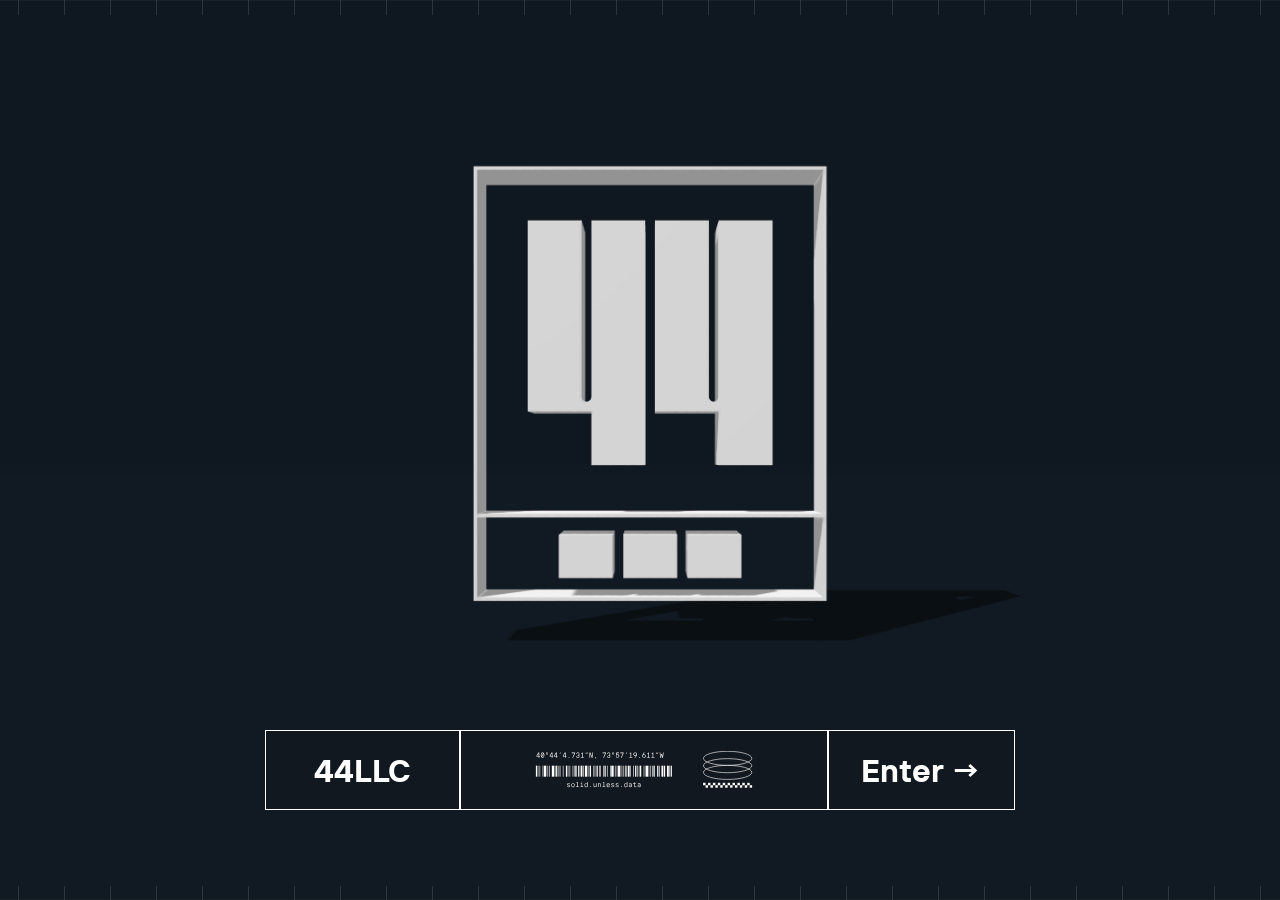
<file: index.html>
<!DOCTYPE html>
<html lang="en">
<head>
    <meta charset="UTF-8">
    <meta http-equiv="X-UA-Compatible" content="IE=edge">
    <meta name="viewport" content="width=device-width, initial-scale=1.0">
    <title>44 LLC</title>
    <link rel="icon" type="image/x-icon" href="./assets/icons/44.png">
    <meta name="description" content="44LLC is a metadisciplinary creative studio in New York City founded by designers whose diverse experiences span interiors, architecture, product design, and branding. We collaborate with individuals, international brands, developers, and institutions who share our commitment to design excellence.">
    <link rel="stylesheet" href="./styles/main.css">
    <script src="https://ajax.googleapis.com/ajax/libs/jquery/3.6.1/jquery.min.js"></script>


</head>

<body>




        


    
                <div class="splash__wrapper">

                    <div class="splash__div">
                        <div class="splash__name-div">
                            <h1 class="splash__name-heading">44LLC</h1>
                                <!-- <svg class="splash__name-heading" id="_44LLC_Copy" data-name="44LLC Copy" xmlns="http://www.w3.org/2000/svg" width="160" height="38" viewBox="0 0 160 38">
                                    <path id="Shape" d="M17.654,36.794V29.7H0V22.865L15.02,0H25.56V22.865H30.3V29.7H25.56v7.1Z" transform="translate(0 0.603)" fill="#fff"/>
                                    <path id="Shape-2" data-name="Shape" d="M17.654,36.794V29.7H0V22.865L15.02,0H25.56V22.865H30.3V29.7H25.56v7.1Z" transform="translate(32.727 0.603)" fill="#fff"/>
                                    <path id="Path" d="M0,36.794H24.848V29.7H7.93V0H0Z" transform="translate(67.879 0.603)" fill="#fff"/>
                                    <path id="Path-2" data-name="Path" d="M0,36.794H24.848V29.7H7.93V0H0Z" transform="translate(98.788 0.603)" fill="#fff"/>
                                    <path id="Path-3" data-name="Path" d="M17.323,38c9.186,0,14.173-5.014,16.01-12.139H25.2c-1.312,2.9-3.412,5.014-7.874,5.014-5.512,0-9.449-3.958-9.449-11.875S11.811,7.125,17.323,7.125c4.462,0,6.562,2.111,7.874,5.014h8.136C31.5,5.014,26.509,0,17.323,0,6.824,0,0,6.861,0,19S6.824,38,17.323,38Z" transform="translate(126.667)" fill="#fff"/>
                                  </svg> -->
                                  
                        </div>
                        <div class="splash__graphics-div">
                            <img src="./assets/images/44splash.svg" alt="" class="splash__graphics-svg">
                        </div>

                        <div class="splash__enter-div"><a href="./home.html" class="splash__enter-link">Enter &rarr;</a></div>
                 
                    </div>

                </div>


                


    <script src="./scripts/nav.js"></script>
    <!-- Drip -->

<script type="text/javascript">

    var _dcq = _dcq || [];
  
    var _dcs = _dcs || {};
  
    _dcs.account = '7016187';
  
  
  
    (function() {
  
      var dc = document.createElement('script');
  
      dc.type = 'text/javascript'; dc.async = true;
  
      dc.src = '//tag.getdrip.com/7016187.js';
  
      var s = document.getElementsByTagName('script')[0];
  
      s.parentNode.insertBefore(dc, s);
  
    })();
  
  </script>
  
  <!-- end Drip -->
</body>
</html>
</file>
<file: styles/main.css>
@font-face {
  font-family: "TTI";
  src: url("../assets/fonts/tt-interphases/tti-400.ttf") format("truetype");
  font-weight: 400;
}
@font-face {
  font-family: "TTI";
  src: url("../assets/fonts/tt-interphases/tti-600.ttf") format("truetype");
  font-weight: 600;
}
@font-face {
  font-family: "TTI";
  src: url("../assets/fonts/tt-interphases/tti-700.ttf") format("truetype");
  font-weight: 700;
}
@font-face {
  font-family: "TTI-mono";
  src: url("../assets/fonts/tt-interphases/tti-mono-400.ttf") format("truetype");
  font-weight: 400;
}
@font-face {
  font-family: "TTI-mono";
  src: url("../assets/fonts/tt-interphases/tti-mono-700.ttf") format("truetype");
  font-weight: 700;
}
@media only screen and (min-width: 750px) {
  .horizontal-scroll {
    display: flex;
    align-items: center;
  }
}

*, *::after, *::before {
  box-sizing: border-box;
  font-family: "TTI", sans-serif;
  font-weight: 700;
  margin: 0;
  padding: 0;
  -ms-overflow-style: none; /* IE and Edge */
  scrollbar-width: none; /* Firefox */
}

*::-webkit-scrollbar {
  display: none;
}

.hide {
  display: none !important;
  opacity: 0 !important;
}

.static__grid-outer {
  background: url("../../assets/backgrounds/perspective-grid-1.svg") center center;
  background-repeat: no-repeat;
  background-size: auto 100%;
  display: flex;
  align-items: center;
  justify-content: center;
  height: 100%;
  width: 100%;
  position: relative;
  border: 1px solid #fff;
  overflow: hidden;
}
@media only screen and (min-width: 1000px) {
  .static__grid-outer {
    background-size: cover;
  }
}
.static__grid-svg {
  position: absolute;
  height: 100%;
  width: 100%;
}
.static__grid-inner {
  max-width: 100%;
  aspect-ratio: 1.5046296444;
  height: 72.727272%;
  overflow: auto;
}
@media only screen and (min-width: 750px) {
  .static__grid-inner {
    height: 72.727272%;
  }
}
.grid-wrapper {
  height: calc(100vh - 120px);
  width: 100vw;
  padding: 20px;
  background: #12181f;
}
@media only screen and (min-width: 750px) {
  .grid-wrapper {
    width: calc(100vw - 120px);
    height: 100vh;
    padding: 20px 20px 0 0;
  }
}

.page-wrapper {
  display: flex;
  flex-flow: column nowrap;
  overflow: hidden;
}
@media only screen and (min-width: 750px) {
  .page-wrapper {
    flex-flow: row nowrap;
  }
}

.header {
  width: 100vw;
  height: 120px;
  display: flex;
  flex-flow: row nowrap;
  justify-content: space-between;
  padding: 20px 20px;
  align-items: center;
  background: #12181f;
  position: relative;
  z-index: 999;
}
@media only screen and (min-width: 750px) {
  .header {
    width: 120px;
    height: 100vh;
    flex-flow: column nowrap;
  }
}
.header__logo {
  max-width: 60px;
  color: red;
}
.header__button {
  background: none;
  outline: none;
  border: none;
  color: #ffffff;
  font-size: 38px;
  cursor: pointer;
  transition: transform 0.25s ease-in-out, color 0.25s ease-in-out;
  position: absolute;
  right: 20px;
}
.header__button:hover {
  color: silver;
}
@media only screen and (min-width: 750px) {
  .header__button {
    position: relative;
    right: auto;
  }
}

#fixed {
  position: fixed;
}

.rotate {
  transform: rotate(45deg);
}

#instagram-logo {
  display: none;
}
@media only screen and (min-width: 750px) {
  #instagram-logo {
    display: initial;
  }
}

.nav {
  height: 100%;
  width: 100%;
  position: absolute;
  background: #12181f;
  overflow: auto;
  display: none;
  z-index: 999;
}
.nav__box {
  border: 1px solid #ffffff;
  display: flex;
  flex-flow: row nowrap;
  align-items: center;
}
.nav__link {
  font-family: "TTI", sans-serif;
  font-size: 10vw;
  color: #FFFFFF;
  letter-spacing: 0;
  text-align: left;
  text-decoration: none;
  height: 100%;
  width: 100%;
  padding-left: 40px;
}
@media only screen and (min-width: 750px) {
  .nav__link {
    font-size: 10vw;
  }
}

.splash__wrapper {
  width: 100vw;
  height: 100vh;
  background: url("../../assets/backgrounds//splash-flat-01.png") no-repeat center center, url("../../assets/backgrounds/splash-flat-bg-01.png") repeat-x center center;
  position: relative;
  background-size: contain;
}
.splash__div {
  background: #12181f;
  width: 300px;
  height: 80px;
  display: flex;
  flex-flow: row wrap;
  position: absolute;
  margin-left: auto;
  margin-right: auto;
  right: 0;
  left: 0;
  bottom: 20%;
}
@media only screen and (min-width: 750px) {
  .splash__div {
    flex-flow: row nowrap;
    bottom: 10%;
    width: 750px;
  }
}
.splash__name-div {
  width: 50%;
  height: 100%;
  order: 1;
  display: flex;
  justify-content: center;
  align-items: center;
  border: 1px #ffffff solid;
  padding: 20px;
}
@media only screen and (min-width: 750px) {
  .splash__name-div {
    min-width: 25%;
  }
}
.splash__name-heading {
  color: #ffffff;
  font-size: 1.5rem;
  -webkit-user-select: none;
     -moz-user-select: none;
      -ms-user-select: none;
          user-select: none;
  font-family: "TTI", sans-serif;
  font-weight: 700;
}
@media only screen and (min-width: 750px) {
  .splash__name-heading {
    font-size: 2rem;
  }
}
.splash__graphics-div {
  width: 100%;
  height: 100%;
  order: 3;
  padding: 20px;
  border: 1px #ffffff solid;
}
@media only screen and (min-width: 750px) {
  .splash__graphics-div {
    order: 2;
  }
}
.splash__graphics-svg {
  height: 100%;
  width: 100% !important;
}
.splash__enter-div {
  width: 50%;
  height: 100%;
  order: 2;
  display: flex;
  justify-content: center;
  align-items: center;
  border: 1px #ffffff solid;
}
@media only screen and (min-width: 750px) {
  .splash__enter-div {
    order: 3;
    min-width: 25%;
  }
}
.splash__enter-link {
  color: #ffffff;
  font-size: 1.5rem;
  text-decoration: none;
  font-family: "TTI", sans-serif;
  font-weight: 700;
}
@media only screen and (min-width: 750px) {
  .splash__enter-link {
    font-size: 2rem;
  }
}

.home__outer {
  height: 100%;
  width: 100%;
  position: relative;
  overflow: hidden;
}
.home__inner {
  position: absolute;
  display: flex;
  z-index: 2;
  background: none;
  background-repeat: no-repeat;
  background-size: 5% 5%;
  transition: opacity 0.333s ease-in-out;
  height: -webkit-min-content;
  height: -moz-min-content;
  height: min-content;
}
.home__inner-scribble {
  position: absolute;
  top: 0;
  left: 0;
  width: 100%;
  height: 100%;
}
.home__inner-link {
  font-size: 8vw;
  font-family: "TTI", sans-serif;
  text-decoration: none;
  color: #ffffff;
  text-transform: uppercase;
}
@media only screen and (min-width: 750px) {
  .home__inner-link {
    font-size: 6vw;
  }
}
@media only screen and (min-width: 1000px) {
  .home__inner-link {
    font-size: 4vw;
  }
}
.home__inner-arrow {
  margin-left: 5px;
  font-size: 8vw;
  font-family: "TTI", sans-serif;
  text-decoration: none;
  color: #ffffff;
}
@media only screen and (min-width: 750px) {
  .home__inner-arrow {
    font-size: 6vw;
  }
}
@media only screen and (min-width: 1000px) {
  .home__inner-arrow {
    font-size: 4vw;
  }
}
.home__inner-bg {
  position: absolute;
  bottom: 0;
  left: 0;
  width: 100%;
  height: auto;
  z-index: 1;
  display: none;
  transition: visibility 0.333s ease-in-out;
}

.manifesto__head {
  color: #ffffff;
  font-family: "TTI", sans-serif;
  font-weight: 700;
  font-size: 10vw;
  margin: 250px 0;
  width: -webkit-max-content;
  width: -moz-max-content;
  width: max-content;
  background: url("../../assets/backgrounds/scribble.svg");
  background-size: cover;
  text-transform: uppercase;
}
@media only screen and (min-width: 750px) {
  .manifesto__head {
    font-size: 80px;
  }
}
.manifesto__bar-top {
  position: fixed;
  width: 100vw;
  height: 20px;
  background: #12181f;
  top: 120px;
  left: 0;
  z-index: 9999;
}
@media only screen and (min-width: 750px) {
  .manifesto__bar-top {
    display: none;
  }
}
.manifesto__bar-bottom {
  position: fixed;
  width: 100vw;
  height: 20px;
  background: #12181f;
  bottom: 0;
  left: 0;
  z-index: 9999;
}
@media only screen and (min-width: 750px) {
  .manifesto__bar-bottom {
    display: none;
  }
}
.manifesto__bar-left {
  position: fixed;
  width: 20px;
  height: 100vh;
  background: #12181f;
  bottom: 0;
  left: 0;
  z-index: 9999;
}
@media only screen and (min-width: 750px) {
  .manifesto__bar-left {
    display: none;
  }
}
.manifesto__bar-right {
  position: fixed;
  width: 20px;
  height: 100vh;
  background: #12181f;
  bottom: 0;
  right: 0;
  z-index: 9999;
}
@media only screen and (min-width: 750px) {
  .manifesto__bar-right {
    display: none;
  }
}
.manifesto__svg {
  width: 100%;
  margin: 100px 0;
  overflow-x: visible;
  position: relative;
}
.manifesto__text-white {
  color: #ffffff;
  font-size: 8.5vw;
  margin: 100px 0;
  font-family: "TTI", sans-serif;
}
@media only screen and (min-width: 750px) {
  .manifesto__text-white {
    font-size: 4.5vw;
  }
}
.manifesto__text-orange {
  color: #DB643B;
  font-size: 4vw;
  margin: 100px 0 20vh 0;
  font-family: "TTI", sans-serif;
}
@media only screen and (min-width: 750px) {
  .manifesto__text-orange {
    margin: 100px 0 40vh 0;
    font-size: 2.4vw;
  }
}

#h1w {
  margin: 0 50vw 0 20px;
}

.people__wrapper {
  display: flex;
}
.people__h1 {
  color: #ffffff;
  font-size: 80px;
  width: -webkit-max-content;
  width: -moz-max-content;
  width: max-content;
  background: url("../../assets/backgrounds/scribble.svg");
  background-size: cover;
  text-transform: uppercase;
}
.people__h1-m {
  left: 20px;
  position: relative;
  top: 20px;
  margin-bottom: 160px;
}
.people__div {
  width: 100%;
  display: flex;
  flex-flow: column nowrap;
  margin-bottom: 80px;
  padding: 40px 50px;
}
@media only screen and (min-width: 750px) {
  .people__div {
    flex-flow: row nowrap;
    margin-bottom: 0;
    margin-right: 25vw;
  }
  .people__div-last {
    margin-right: 0;
  }
}
@media only screen and (min-width: 1000px) {
  .people__div {
    margin-bottom: 0;
    height: 100%;
  }
  .people__div-last {
    margin-right: 10vw;
  }
}
@media only screen and (min-width: 1440px) {
  .people__div {
    margin-right: 10vw;
  }
}
.people__img {
  width: 100%;
  aspect-ratio: 1 !important;
}
@media only screen and (min-width: 750px) {
  .people__img {
    width: 360px;
    aspect-ratio: 1 !important;
    margin-right: 30px;
  }
}
.people__title {
  margin: 8px 0;
  text-transform: uppercase;
  font-family: "TTI", sans-serif;
  font-weight: 400;
  font-size: 10px;
  color: #FFFFFF;
  letter-spacing: 1px;
  text-align: left;
  margin-top: 20%;
}
.people__name {
  font-size: 1.5rem;
  margin-bottom: 16px;
  font-family: "TTI", sans-serif;
  font-weight: 600;
  font-size: 36px;
  color: #FFFFFF;
  text-align: left;
}
.people__bio {
  font-family: "TTI", sans-serif;
  font-weight: 400;
  font-size: 12px;
  color: #FFFFFF;
  letter-spacing: 0.25px;
  line-height: 18px;
  height: 50%;
  overflow: scroll;
  width: 360px;
}
@media only screen and (min-width: 750px) {
  .people__textbox {
    padding-top: 40px;
  }
}

@media only screen and (min-width: 750px) {
  .people__m__hide {
    display: none;
  }
}
.people__m__wrapper {
  width: 100%;
  display: flex;
  flex-flow: column nowrap;
  margin-bottom: 80px;
  padding: 40px 20px;
  align-items: center;
}
@media only screen and (min-width: 750px) {
  .people__m__wrapper {
    flex-flow: row nowrap;
    min-width: 99%;
    margin-bottom: 0;
  }
}
.people__m__img {
  width: 360px;
  aspect-ratio: 1 !important;
}
@media only screen and (min-width: 750px) {
  .people__m__img {
    width: 40%;
    aspect-ratio: 1 !important;
    margin-right: 30px;
  }
}
.people__m__title {
  margin: 8px 0;
  text-transform: uppercase;
  font-family: sans-serif;
  font-size: 10px;
  color: #FFFFFF;
  letter-spacing: 1px;
  text-align: left;
}
.people__m__name {
  font-size: 1.5rem;
  margin-bottom: 16px;
  font-family: sans-serif;
  font-size: 36px;
  color: #FFFFFF;
  text-align: left;
}
.people__m__bio {
  font-family: "TTI", sans-serif;
  font-weight: 400;
  font-size: 12px;
  color: #FFFFFF;
  letter-spacing: 0.25px;
  line-height: 18px;
  width: 360px;
}
@media only screen and (min-width: 750px) {
  .people__m__textbox {
    padding-top: 40px;
  }
}

.happenings__head {
  color: #ffffff;
  font-family: "TTI", sans-serif;
  font-weight: 700;
  font-size: 10vw;
  width: -webkit-max-content;
  width: -moz-max-content;
  width: max-content;
  background: url("../../assets/backgrounds/scribble.svg");
  background-size: cover;
  position: relative;
  top: 20px;
  left: 20px;
  height: 0;
  text-transform: uppercase;
  z-index: 2;
}
@media only screen and (min-width: 750px) {
  .happenings__head {
    font-size: 80px;
    top: 40%;
  }
}
.happenings__wrapper {
  width: 100%;
  display: flex;
  flex-flow: row wrap;
  padding-bottom: 20px;
}
.happenings__img {
  width: 100%;
  position: relative;
  z-index: 1;
}
.happenings__figure {
  width: 100%;
  padding: 5px;
}
@media only screen and (min-width: 750px) {
  .happenings__figure-half {
    width: 50%;
  }
}
.happenings__figure-caption {
  font-family: "TTI-mono", monospace;
  color: #ffffff;
  font-size: 18px;
}

.sounds__h1 {
  color: #ffffff;
  font-family: "TTI", sans-serif;
  font-weight: 700;
  font-size: 60px;
  width: -webkit-max-content;
  width: -moz-max-content;
  width: max-content;
  background: url("../../assets/backgrounds/scribble.svg");
  background-size: cover;
  position: absolute;
  top: 40%;
  left: 20px;
  text-transform: uppercase;
}
@media only screen and (min-width: 750px) {
  .sounds__h1 {
    font-size: 80px;
  }
}
.sounds__div {
  position: absolute;
  width: 25%;
  aspect-ratio: 1 !important;
  transition: opacity 0.333s ease-in-out;
}
.sounds__iframe {
  position: absolute;
  width: 100%;
  height: 100%;
}

.contact__wrapper {
  display: flex;
  flex-flow: column nowrap;
  width: 100%;
  height: 100%;
  padding: 20px;
}
.contact__details-wrapper {
  display: flex;
  flex-flow: column nowrap;
  border-bottom: 1px #ffffff solid;
  padding-bottom: 40px;
}
@media only screen and (min-width: 750px) {
  .contact__details-wrapper {
    flex-flow: row nowrap;
  }
}
.contact__details-header {
  color: #ffffff;
  width: 100%;
  margin-bottom: 30px;
  font-size: 40px;
  text-transform: uppercase;
  font-family: "TTI", sans-serif;
  font-weight: 700;
}
@media only screen and (min-width: 750px) {
  .contact__details-header {
    width: 50%;
  }
}
@media only screen and (min-width: 1440px) {
  .contact__details-header {
    font-size: 60px;
  }
}
.contact__details-div {
  width: 100%;
  display: flex;
  flex-flow: column nowrap;
}
@media only screen and (min-width: 750px) {
  .contact__details-div {
    width: 50%;
  }
}
.contact__details-text {
  font-family: "TTI-mono", monospace;
  font-weight: 400;
  color: #ffffff;
  text-decoration: none;
  font-size: 18px;
  line-height: 46px;
}
.contact__sit-wrapper {
  display: flex;
  flex-flow: column nowrap;
  padding-top: 40px;
}
@media only screen and (min-width: 750px) {
  .contact__sit-wrapper {
    flex-flow: row nowrap;
  }
}
.contact__sit-header {
  color: #ffffff;
  width: 100%;
  margin-bottom: 30px;
  font-size: 40px;
  text-transform: uppercase;
  font-family: "TTI", sans-serif;
  font-weight: 700;
}
@media only screen and (min-width: 750px) {
  .contact__sit-header {
    width: 50%;
  }
}
@media only screen and (min-width: 1440px) {
  .contact__sit-header {
    font-size: 60px;
  }
}
.contact__sit-div {
  width: 100%;
  display: flex;
  flex-flow: column nowrap;
}
@media only screen and (min-width: 750px) {
  .contact__sit-div {
    width: 50%;
  }
}
.contact__sit-text {
  font-family: monospace;
  color: #ffffff;
  text-decoration: none;
  font-size: 24px;
  line-height: 46px;
}
.contact__email-wrapper {
  display: flex;
  width: 100%;
  height: 50px;
  border: 1px #ffffff solid;
  background: #12181f;
  margin-bottom: 40px;
}
@media only screen and (min-width: 750px) {
  .contact__email-wrapper {
    width: 150%;
  }
}
.contact__email-div {
  width: 90%;
  height: 100%;
  outline: none;
  border: none;
  background: none;
}
.contact__email-input {
  width: 100%;
  height: 100%;
  padding-left: 10px;
  outline: none;
  border: none;
  color: white;
  font-family: "TTI-mono";
  background: none;
}
.contact__email-input::-moz-placeholder {
  color: #ffffff;
  font-family: "TTI-mono";
  background: none;
}
.contact__email-input:-ms-input-placeholder {
  color: #ffffff;
  font-family: "TTI-mono";
  background: none;
}
.contact__email-input::placeholder {
  color: #ffffff;
  font-family: "TTI-mono";
  background: none;
}
.contact__email-clear {
  width: 10%;
  height: 100%;
  outline: none;
  border: none;
  background: none;
}
.contact__email-button {
  height: 100%;
  width: 100%;
  outline: none;
  border: none;
  color: #ffffff;
  background: none;
  font-size: 2rem;
  font-family: "TTI", sans-serif;
}

.div__bottom {
  width: 30%;
  height: 30%;
  background: yellow;
  overflow: scroll;
}
.div__center {
  width: 30%;
  height: 30%;
  background: red;
  overflow: scroll;
}/*# sourceMappingURL=main.css.map */
</file>
<file: firebase-live/styles/main.css>
@font-face {
  font-family: "TTI";
  src: url("../assets/fonts/tt-interphases/tti-400.ttf") format("truetype");
  font-weight: 400;
}
@font-face {
  font-family: "TTI";
  src: url("../assets/fonts/tt-interphases/tti-600.ttf") format("truetype");
  font-weight: 600;
}
@font-face {
  font-family: "TTI";
  src: url("../assets/fonts/tt-interphases/tti-700.ttf") format("truetype");
  font-weight: 700;
}
@font-face {
  font-family: "TTI-mono";
  src: url("../assets/fonts/tt-interphases/tti-mono-400.ttf") format("truetype");
  font-weight: 400;
}
@font-face {
  font-family: "TTI-mono";
  src: url("../assets/fonts/tt-interphases/tti-mono-700.ttf") format("truetype");
  font-weight: 700;
}
@media only screen and (min-width: 750px) {
  .horizontal-scroll {
    display: flex;
    align-items: center;
  }
}

*, *::after, *::before {
  box-sizing: border-box;
  font-family: "TTI", sans-serif;
  font-weight: 700;
  margin: 0;
  padding: 0;
  -ms-overflow-style: none; /* IE and Edge */
  scrollbar-width: none; /* Firefox */
}

*::-webkit-scrollbar {
  display: none;
}

.hide {
  display: none !important;
  opacity: 0 !important;
}

.static__grid-outer {
  background: url("../../assets/backgrounds/perspective-grid-1.svg") center center;
  background-repeat: no-repeat;
  background-size: auto 100%;
  display: flex;
  align-items: center;
  justify-content: center;
  height: 100%;
  width: 100%;
  position: relative;
  border: 1px solid #fff;
  overflow: hidden;
}
@media only screen and (min-width: 1000px) {
  .static__grid-outer {
    background-size: cover;
  }
}
.static__grid-svg {
  position: absolute;
  height: 100%;
  width: 100%;
}
.static__grid-inner {
  max-width: 100%;
  aspect-ratio: 1.5046296444;
  height: 72.727272%;
  overflow: auto;
}
@media only screen and (min-width: 750px) {
  .static__grid-inner {
    height: 72.727272%;
  }
}
.grid-wrapper {
  height: calc(100vh - 120px);
  width: 100vw;
  padding: 20px;
  background: #12181f;
}
@media only screen and (min-width: 750px) {
  .grid-wrapper {
    width: calc(100vw - 120px);
    height: 100vh;
    padding: 20px 20px 0 0;
  }
}

.page-wrapper {
  display: flex;
  flex-flow: column nowrap;
  overflow: hidden;
}
@media only screen and (min-width: 750px) {
  .page-wrapper {
    flex-flow: row nowrap;
  }
}

.header {
  width: 100vw;
  height: 120px;
  display: flex;
  flex-flow: row nowrap;
  justify-content: space-between;
  padding: 20px 20px;
  align-items: center;
  background: #12181f;
  position: relative;
  z-index: 999;
}
@media only screen and (min-width: 750px) {
  .header {
    width: 120px;
    height: 100vh;
    flex-flow: column nowrap;
  }
}
.header__logo {
  max-width: 60px;
  color: red;
}
.header__button {
  background: none;
  outline: none;
  border: none;
  color: #ffffff;
  font-size: 38px;
  cursor: pointer;
  transition: transform 0.25s ease-in-out, color 0.25s ease-in-out;
  position: absolute;
  right: 20px;
}
.header__button:hover {
  color: silver;
}
@media only screen and (min-width: 750px) {
  .header__button {
    position: relative;
    right: auto;
  }
}

#fixed {
  position: fixed;
}

.rotate {
  transform: rotate(45deg);
}

#instagram-logo {
  display: none;
}
@media only screen and (min-width: 750px) {
  #instagram-logo {
    display: initial;
  }
}

.nav {
  height: 100%;
  width: 100%;
  position: absolute;
  background: #12181f;
  overflow: auto;
  display: none;
  z-index: 999;
}
.nav__box {
  border: 1px solid #ffffff;
  display: flex;
  flex-flow: row nowrap;
  align-items: center;
}
.nav__link {
  font-family: "TTI", sans-serif;
  font-size: 10vw;
  color: #FFFFFF;
  letter-spacing: 0;
  text-align: left;
  text-decoration: none;
  height: 100%;
  width: 100%;
  padding-left: 40px;
}
@media only screen and (min-width: 750px) {
  .nav__link {
    font-size: 10vw;
  }
}

.splash__wrapper {
  width: 100vw;
  height: 100vh;
  background: url("../../assets/backgrounds//splash-flat-01.png") no-repeat center center, url("../../assets/backgrounds/splash-flat-bg-01.png") repeat-x center center;
  position: relative;
  background-size: contain;
}
.splash__div {
  background: #12181f;
  width: 300px;
  height: 80px;
  display: flex;
  flex-flow: row wrap;
  position: absolute;
  margin-left: auto;
  margin-right: auto;
  right: 0;
  left: 0;
  bottom: 20%;
}
@media only screen and (min-width: 750px) {
  .splash__div {
    flex-flow: row nowrap;
    bottom: 10%;
    width: 750px;
  }
}
.splash__name-div {
  width: 50%;
  height: 100%;
  order: 1;
  display: flex;
  justify-content: center;
  align-items: center;
  border: 1px #ffffff solid;
  padding: 20px;
}
@media only screen and (min-width: 750px) {
  .splash__name-div {
    min-width: 25%;
  }
}
.splash__name-heading {
  color: #ffffff;
  font-size: 1.5rem;
  -webkit-user-select: none;
     -moz-user-select: none;
      -ms-user-select: none;
          user-select: none;
  font-family: "TTI", sans-serif;
  font-weight: 700;
}
@media only screen and (min-width: 750px) {
  .splash__name-heading {
    font-size: 2rem;
  }
}
.splash__graphics-div {
  width: 100%;
  height: 100%;
  order: 3;
  padding: 20px;
  border: 1px #ffffff solid;
}
@media only screen and (min-width: 750px) {
  .splash__graphics-div {
    order: 2;
  }
}
.splash__graphics-svg {
  height: 100%;
  width: 100% !important;
}
.splash__enter-div {
  width: 50%;
  height: 100%;
  order: 2;
  display: flex;
  justify-content: center;
  align-items: center;
  border: 1px #ffffff solid;
}
@media only screen and (min-width: 750px) {
  .splash__enter-div {
    order: 3;
    min-width: 25%;
  }
}
.splash__enter-link {
  color: #ffffff;
  font-size: 1.5rem;
  text-decoration: none;
  font-family: "TTI", sans-serif;
  font-weight: 700;
}
@media only screen and (min-width: 750px) {
  .splash__enter-link {
    font-size: 2rem;
  }
}

.home__outer {
  height: 100%;
  width: 100%;
  position: relative;
  overflow: hidden;
}
.home__inner {
  position: absolute;
  display: flex;
  z-index: 2;
  background: none;
  background-repeat: no-repeat;
  background-size: 5% 5%;
  transition: opacity 0.333s ease-in-out;
  height: -webkit-min-content;
  height: -moz-min-content;
  height: min-content;
}
.home__inner-scribble {
  position: absolute;
  top: 0;
  left: 0;
  width: 100%;
  height: 100%;
}
.home__inner-link {
  font-size: 8vw;
  font-family: "TTI", sans-serif;
  text-decoration: none;
  color: #ffffff;
  text-transform: uppercase;
}
@media only screen and (min-width: 750px) {
  .home__inner-link {
    font-size: 6vw;
  }
}
@media only screen and (min-width: 1000px) {
  .home__inner-link {
    font-size: 4vw;
  }
}
.home__inner-arrow {
  margin-left: 5px;
  font-size: 8vw;
  font-family: "TTI", sans-serif;
  text-decoration: none;
  color: #ffffff;
}
@media only screen and (min-width: 750px) {
  .home__inner-arrow {
    font-size: 6vw;
  }
}
@media only screen and (min-width: 1000px) {
  .home__inner-arrow {
    font-size: 4vw;
  }
}
.home__inner-bg {
  position: absolute;
  bottom: 0;
  left: 0;
  width: 100%;
  height: auto;
  z-index: 1;
  display: none;
  transition: visibility 0.333s ease-in-out;
}

.manifesto__head {
  color: #ffffff;
  font-family: "TTI", sans-serif;
  font-weight: 700;
  font-size: 10vw;
  margin: 250px 0;
  width: -webkit-max-content;
  width: -moz-max-content;
  width: max-content;
  background: url("../../assets/backgrounds/scribble.svg");
  background-size: cover;
  text-transform: uppercase;
}
@media only screen and (min-width: 750px) {
  .manifesto__head {
    font-size: 80px;
  }
}
.manifesto__bar-top {
  position: fixed;
  width: 100vw;
  height: 20px;
  background: #12181f;
  top: 120px;
  left: 0;
  z-index: 9999;
}
@media only screen and (min-width: 750px) {
  .manifesto__bar-top {
    display: none;
  }
}
.manifesto__bar-bottom {
  position: fixed;
  width: 100vw;
  height: 20px;
  background: #12181f;
  bottom: 0;
  left: 0;
  z-index: 9999;
}
@media only screen and (min-width: 750px) {
  .manifesto__bar-bottom {
    display: none;
  }
}
.manifesto__bar-left {
  position: fixed;
  width: 20px;
  height: 100vh;
  background: #12181f;
  bottom: 0;
  left: 0;
  z-index: 9999;
}
@media only screen and (min-width: 750px) {
  .manifesto__bar-left {
    display: none;
  }
}
.manifesto__bar-right {
  position: fixed;
  width: 20px;
  height: 100vh;
  background: #12181f;
  bottom: 0;
  right: 0;
  z-index: 9999;
}
@media only screen and (min-width: 750px) {
  .manifesto__bar-right {
    display: none;
  }
}
.manifesto__svg {
  width: 100%;
  margin: 100px 0;
  overflow-x: visible;
  position: relative;
}
.manifesto__text-white {
  color: #ffffff;
  font-size: 8.5vw;
  margin: 100px 0;
  font-family: "TTI", sans-serif;
}
@media only screen and (min-width: 750px) {
  .manifesto__text-white {
    font-size: 4.5vw;
  }
}
.manifesto__text-orange {
  color: #DB643B;
  font-size: 4vw;
  margin: 100px 0 20vh 0;
  font-family: "TTI", sans-serif;
}
@media only screen and (min-width: 750px) {
  .manifesto__text-orange {
    margin: 100px 0 40vh 0;
    font-size: 2.4vw;
  }
}

#h1w {
  margin: 0 50vw 0 20px;
}

.people__wrapper {
  display: flex;
}
.people__h1 {
  color: #ffffff;
  font-size: 80px;
  width: -webkit-max-content;
  width: -moz-max-content;
  width: max-content;
  background: url("../../assets/backgrounds/scribble.svg");
  background-size: cover;
  text-transform: uppercase;
}
.people__h1-m {
  left: 20px;
  position: relative;
  top: 20px;
  margin-bottom: 160px;
}
.people__div {
  width: 100%;
  display: flex;
  flex-flow: column nowrap;
  margin-bottom: 80px;
  padding: 40px 50px;
}
@media only screen and (min-width: 750px) {
  .people__div {
    flex-flow: row nowrap;
    margin-bottom: 0;
    margin-right: 25vw;
  }
  .people__div-last {
    margin-right: 0;
  }
}
@media only screen and (min-width: 1000px) {
  .people__div {
    margin-bottom: 0;
    height: 100%;
  }
  .people__div-last {
    margin-right: 10vw;
  }
}
@media only screen and (min-width: 1440px) {
  .people__div {
    margin-right: 10vw;
  }
}
.people__img {
  width: 100%;
  aspect-ratio: 1 !important;
}
@media only screen and (min-width: 750px) {
  .people__img {
    width: 360px;
    aspect-ratio: 1 !important;
    margin-right: 30px;
  }
}
.people__title {
  margin: 8px 0;
  text-transform: uppercase;
  font-family: "TTI", sans-serif;
  font-weight: 400;
  font-size: 10px;
  color: #FFFFFF;
  letter-spacing: 1px;
  text-align: left;
  margin-top: 20%;
}
.people__name {
  font-size: 1.5rem;
  margin-bottom: 16px;
  font-family: "TTI", sans-serif;
  font-weight: 600;
  font-size: 36px;
  color: #FFFFFF;
  text-align: left;
}
.people__bio {
  font-family: "TTI", sans-serif;
  font-weight: 400;
  font-size: 12px;
  color: #FFFFFF;
  letter-spacing: 0.25px;
  line-height: 18px;
  height: 50%;
  overflow: scroll;
  width: 360px;
}
@media only screen and (min-width: 750px) {
  .people__textbox {
    padding-top: 40px;
  }
}

@media only screen and (min-width: 750px) {
  .people__m__hide {
    display: none;
  }
}
.people__m__wrapper {
  width: 100%;
  display: flex;
  flex-flow: column nowrap;
  margin-bottom: 80px;
  padding: 40px 20px;
  align-items: center;
}
@media only screen and (min-width: 750px) {
  .people__m__wrapper {
    flex-flow: row nowrap;
    min-width: 99%;
    margin-bottom: 0;
  }
}
.people__m__img {
  width: 360px;
  aspect-ratio: 1 !important;
}
@media only screen and (min-width: 750px) {
  .people__m__img {
    width: 40%;
    aspect-ratio: 1 !important;
    margin-right: 30px;
  }
}
.people__m__title {
  margin: 8px 0;
  text-transform: uppercase;
  font-family: sans-serif;
  font-size: 10px;
  color: #FFFFFF;
  letter-spacing: 1px;
  text-align: left;
}
.people__m__name {
  font-size: 1.5rem;
  margin-bottom: 16px;
  font-family: sans-serif;
  font-size: 36px;
  color: #FFFFFF;
  text-align: left;
}
.people__m__bio {
  font-family: "TTI", sans-serif;
  font-weight: 400;
  font-size: 12px;
  color: #FFFFFF;
  letter-spacing: 0.25px;
  line-height: 18px;
  width: 360px;
}
@media only screen and (min-width: 750px) {
  .people__m__textbox {
    padding-top: 40px;
  }
}

.happenings__head {
  color: #ffffff;
  font-family: "TTI", sans-serif;
  font-weight: 700;
  font-size: 10vw;
  width: -webkit-max-content;
  width: -moz-max-content;
  width: max-content;
  background: url("../../assets/backgrounds/scribble.svg");
  background-size: cover;
  position: relative;
  top: 20px;
  left: 20px;
  height: 0;
  text-transform: uppercase;
  z-index: 2;
}
@media only screen and (min-width: 750px) {
  .happenings__head {
    font-size: 80px;
    top: 40%;
  }
}
.happenings__wrapper {
  width: 100%;
  display: flex;
  flex-flow: row wrap;
  padding-bottom: 20px;
}
.happenings__img {
  width: 100%;
  position: relative;
  z-index: 1;
}
.happenings__figure {
  width: 100%;
  padding: 5px;
}
@media only screen and (min-width: 750px) {
  .happenings__figure-half {
    width: 50%;
  }
}
.happenings__figure-caption {
  font-family: "TTI-mono", monospace;
  color: #ffffff;
  font-size: 18px;
}

.sounds__h1 {
  color: #ffffff;
  font-family: "TTI", sans-serif;
  font-weight: 700;
  font-size: 60px;
  width: -webkit-max-content;
  width: -moz-max-content;
  width: max-content;
  background: url("../../assets/backgrounds/scribble.svg");
  background-size: cover;
  position: absolute;
  top: 40%;
  left: 20px;
  text-transform: uppercase;
}
@media only screen and (min-width: 750px) {
  .sounds__h1 {
    font-size: 80px;
  }
}
.sounds__div {
  position: absolute;
  width: 25%;
  aspect-ratio: 1 !important;
  transition: opacity 0.333s ease-in-out;
}
.sounds__iframe {
  position: absolute;
  width: 100%;
  height: 100%;
}

.contact__wrapper {
  display: flex;
  flex-flow: column nowrap;
  width: 100%;
  height: 100%;
  padding: 20px;
}
.contact__details-wrapper {
  display: flex;
  flex-flow: column nowrap;
  border-bottom: 1px #ffffff solid;
  padding-bottom: 40px;
}
@media only screen and (min-width: 750px) {
  .contact__details-wrapper {
    flex-flow: row nowrap;
  }
}
.contact__details-header {
  color: #ffffff;
  width: 100%;
  margin-bottom: 30px;
  font-size: 40px;
  text-transform: uppercase;
  font-family: "TTI", sans-serif;
  font-weight: 700;
}
@media only screen and (min-width: 750px) {
  .contact__details-header {
    width: 50%;
  }
}
@media only screen and (min-width: 1440px) {
  .contact__details-header {
    font-size: 60px;
  }
}
.contact__details-div {
  width: 100%;
  display: flex;
  flex-flow: column nowrap;
}
@media only screen and (min-width: 750px) {
  .contact__details-div {
    width: 50%;
  }
}
.contact__details-text {
  font-family: "TTI-mono", monospace;
  font-weight: 400;
  color: #ffffff;
  text-decoration: none;
  font-size: 18px;
  line-height: 46px;
}
.contact__sit-wrapper {
  display: flex;
  flex-flow: column nowrap;
  padding-top: 40px;
}
@media only screen and (min-width: 750px) {
  .contact__sit-wrapper {
    flex-flow: row nowrap;
  }
}
.contact__sit-header {
  color: #ffffff;
  width: 100%;
  margin-bottom: 30px;
  font-size: 40px;
  text-transform: uppercase;
  font-family: "TTI", sans-serif;
  font-weight: 700;
}
@media only screen and (min-width: 750px) {
  .contact__sit-header {
    width: 50%;
  }
}
@media only screen and (min-width: 1440px) {
  .contact__sit-header {
    font-size: 60px;
  }
}
.contact__sit-div {
  width: 100%;
  display: flex;
  flex-flow: column nowrap;
}
@media only screen and (min-width: 750px) {
  .contact__sit-div {
    width: 50%;
  }
}
.contact__sit-text {
  font-family: monospace;
  color: #ffffff;
  text-decoration: none;
  font-size: 24px;
  line-height: 46px;
}
.contact__email-wrapper {
  display: flex;
  width: 100%;
  height: 50px;
  border: 1px #ffffff solid;
  background: #12181f;
  margin-bottom: 40px;
}
@media only screen and (min-width: 750px) {
  .contact__email-wrapper {
    width: 150%;
  }
}
.contact__email-div {
  width: 90%;
  height: 100%;
  outline: none;
  border: none;
  background: none;
}
.contact__email-input {
  width: 100%;
  height: 100%;
  padding-left: 10px;
  outline: none;
  border: none;
  color: white;
  font-family: "TTI-mono";
  background: none;
}
.contact__email-input::-moz-placeholder {
  color: #ffffff;
  font-family: "TTI-mono";
  background: none;
}
.contact__email-input:-ms-input-placeholder {
  color: #ffffff;
  font-family: "TTI-mono";
  background: none;
}
.contact__email-input::placeholder {
  color: #ffffff;
  font-family: "TTI-mono";
  background: none;
}
.contact__email-clear {
  width: 10%;
  height: 100%;
  outline: none;
  border: none;
  background: none;
}
.contact__email-button {
  height: 100%;
  width: 100%;
  outline: none;
  border: none;
  color: #ffffff;
  background: none;
  font-size: 2rem;
  font-family: "TTI", sans-serif;
}

.div__bottom {
  width: 30%;
  height: 30%;
  background: yellow;
  overflow: scroll;
}
.div__center {
  width: 30%;
  height: 30%;
  background: red;
  overflow: scroll;
}/*# sourceMappingURL=main.css.map */
</file>
